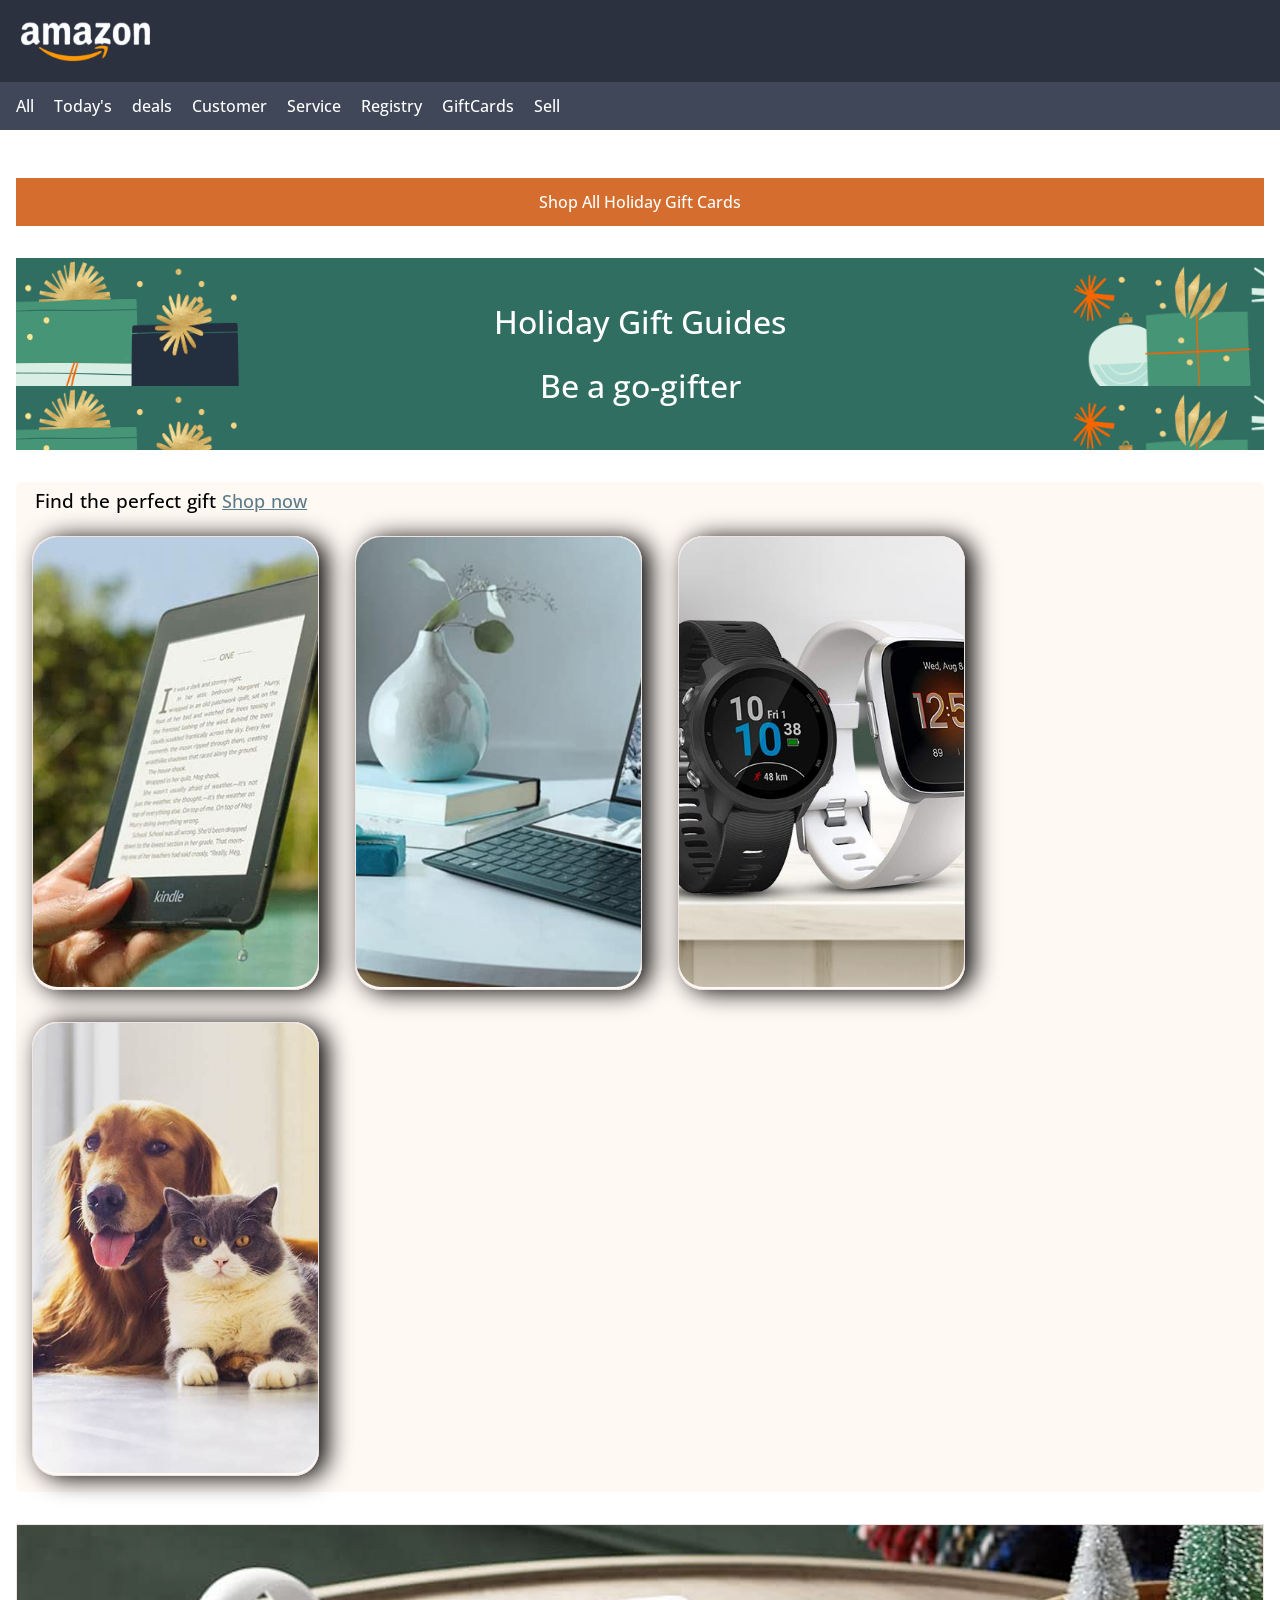
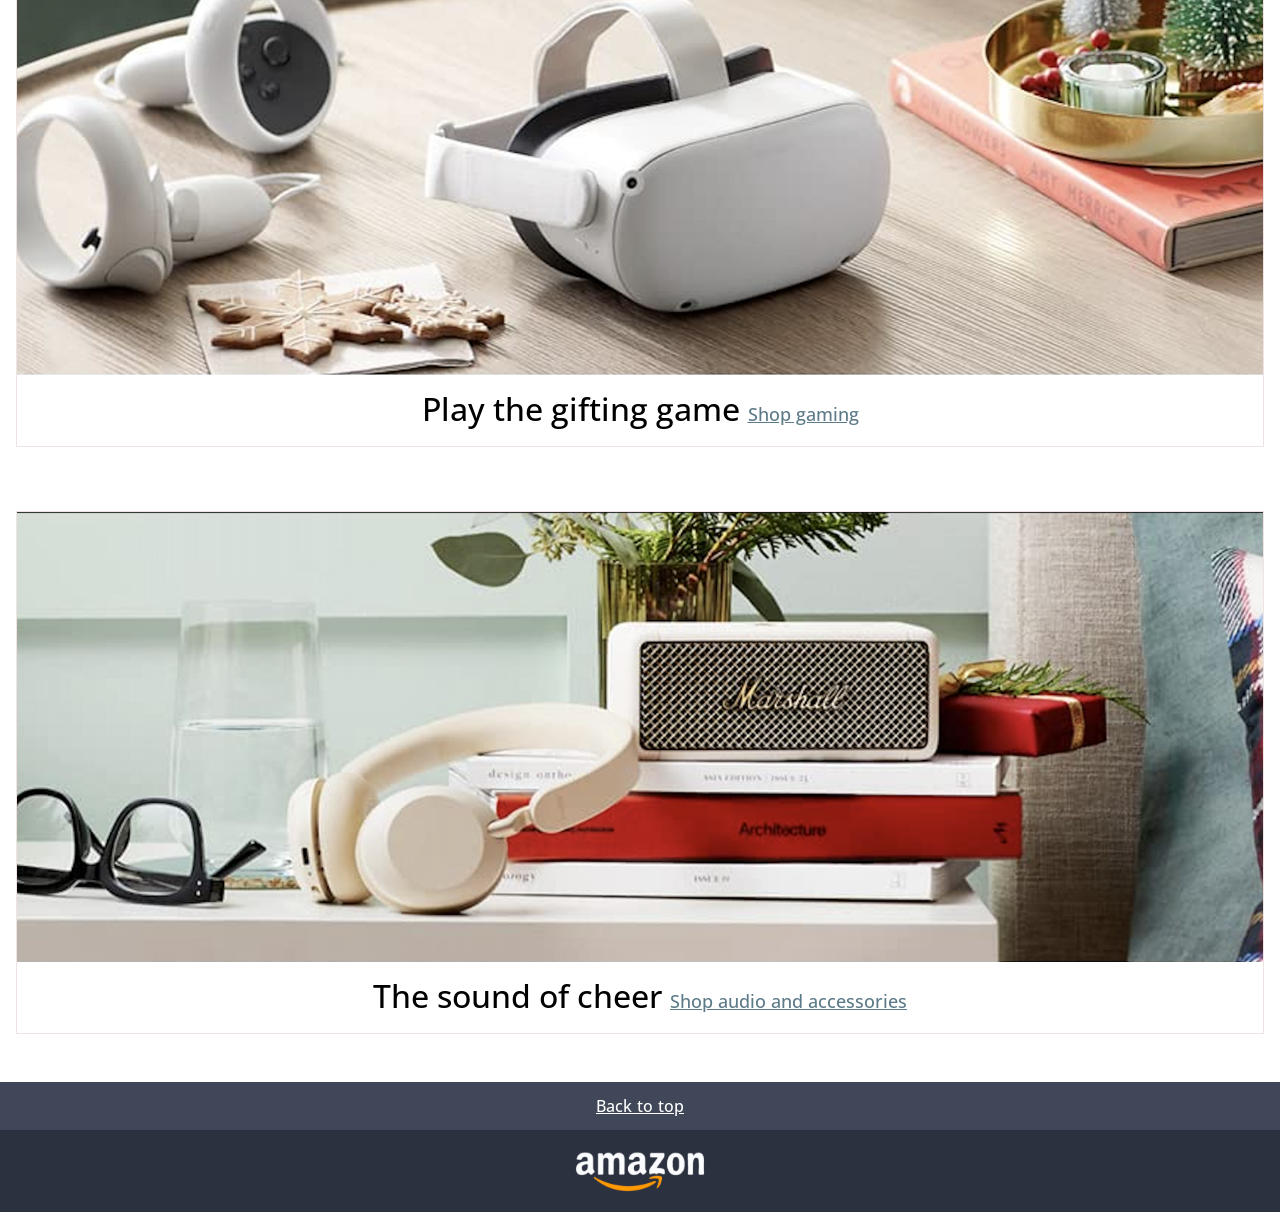
<file: Amazon Page/index.html>
<!doctype html>
<html lang="en">
  <head>
    <meta charset="UTF-8" />
    <meta name="viewport" content="width=device-width, initial-scale=1.0" />
    <link rel="stylesheet" href="/Amazon Page/assets/css/reset.css" />
    <link rel="stylesheet" href="/Amazon Page/assets/css/style.css" />
    <link rel="preconnect" href="https://fonts.googleapis.com" />
    <link rel="preconnect" href="https://fonts.gstatic.com" crossorigin />
    <link
      href="https://fonts.googleapis.com/css2?family=Open+Sans:ital,wght@0,300..800;1,300..800&display=swap"
      rel="stylesheet"
    />
    <title>Amazon Page Mockup</title>
  </head>
  <body>
    <header>
      <div class="logo">
        <img src="/Amazon Page/assets/images/logo.png" alt="amazon-logo" />
      </div>
      <div class="nav-bar">
        <a class="white-anchors" href="#">All</a>
        <a class="white-anchors" href="#">Today's deals</a>
        <a class="white-anchors" href="#">Customer Service</a>
        <a class="white-anchors" href="#">Registry</a>
        <a class="white-anchors" href="#">GiftCards</a>
        <a class="white-anchors" href="#">Sell </a>
      </div>
    </header>
    <main>
      <div class="bg-orange">
        <a href="#" class="white-anchors">Shop All Holiday Gift Cards</a>
      </div>
      <div class="bg-holiday">
        <h1>Holiday Gift Guides</h1>
        <p>Be a go-gifter</p>
      </div>
      <section class="gifts">
        <p>Find the perfect gift <a href="#">Shop now</a></p>
        <div class="img-container">
          <img src="/Amazon Page/assets/images/img_1.jpg" alt="tablet" />
        </div>
        <div class="img-container">
          <img src="/Amazon Page/assets/images/img_2.jpg" alt="laptop" />
        </div>
        <div class="img-container">
          <img src="/Amazon Page/assets/images/img_3.jpg" alt="watches" />
        </div>
        <div class="img-container">
          <img src="/Amazon Page/assets/images/img_4.jpg" alt="pets" />
        </div>
      </section>
      <div class="big-img-container">
        <img src="/Amazon Page/assets/images/img_9.png" alt="tech" />
        <p>Play the gifting game <a href="#">Shop gaming</a></p>
      </div>
      <div class="big-img-container">
        <img src="/Amazon Page/assets/images/img_10.png" alt="sound" />
        <p>The sound of cheer <a href="#">Shop audio and accessories</a></p>
      </div>
    </main>
    <footer>
      <div class="footer-nav">
        <a class="footer-anchor" href="#">Back to top</a>
      </div>
      <div class="footer-logo">
        <img src="/Amazon Page/assets/images/logo.png" alt="amazon-logo" />
      </div>
    </footer>
  </body>
</html>
</file>
<file: Amazon Page/assets/css/style.css>
body {
  font-family: "Open Sans", sans-serif;
  font-optical-sizing: auto;
  font-weight: 500;
  font-style: normal;
  font-variation-settings: "wdth" 100;
  height: 100%;
  margin: 0;
}

header {
  width: 100%;
  background-color: rgba(44, 49, 64);
}

.logo img {
  padding: 1em;
  height: 3em;
}

.nav-bar {
  color: white;
  background-color: rgba(63, 71, 88);
  text-align: left;
  padding: 1em;
  box-sizing: border-box;
  word-spacing: 1em;
}

.white-anchors {
  color: white;
  text-decoration: none;
}

main {
  box-sizing: border-box;
  text-align: center;
  padding: 1em;
  width: 100%;
}

.bg-orange {
  margin: 1 0;
  background-color: rgba(212, 109, 45);
  text-align: center;
  padding: 1em;
  margin: 2em auto;
}

.bg-holiday {
  background-image: url(../images/bg-image.png);
  height: 12em;
  text-align: center;
  box-sizing: border-box;
  padding: 2em;
  margin: 2em auto;
}

.bg-holiday h1,
p {
  color: white;
  text-align: center;
  font-size: xx-large;
  line-height: 2em;
}

.gifts {
  text-align: left;
  background-color: rgb(255, 249, 244);
  border-radius: 5px;
}

.gifts p {
  font-size: larger;
  color: black;
  text-align: left;
  word-spacing: 1px;
  margin: auto 1em;
}

.gifts a {
  color: rgba(93, 122, 136);
  font-size: large;
}

.img-container {
  display: inline-block;
  text-align: center;
  width: 23%;
  box-sizing: border-box;
  border: 1px solid #efe4e4;
  margin: 1em;
  border-radius: 25px;
  box-shadow: 8px 2px 25px;
}

.img-container img {
  box-sizing: border-box;
  height: 450px;
  width: 100%;
  object-fit: cover;
  border-radius: 25px;
}

.big-img-container {
  display: inline-block;
  text-align: center;
  width: 100%;
  box-sizing: border-box;
  border: 1px solid #efe4e4;
  margin: 2em auto;
}

.big-img-container img {
  box-sizing: border-box;
  height: 450px;
  width: 100%;
  object-fit: cover;
}

.big-img-container p {
  color: black;
}

.big-img-container a {
  color: rgba(93, 122, 136);
  font-size: large;
}

footer {
  width: 100%;
  background-color: rgba(44, 49, 64);
}

.footer-nav {
  background-color: rgba(63, 71, 88);
  text-align: center;
  padding: 1em;
  box-sizing: border-box;
  word-spacing: 1px;
}

.footer-anchor {
  color: white;
}

.footer-logo {
  text-align: center;
}

.footer-logo img {
  height: 3em;
  padding: 1em;
}
</file>
